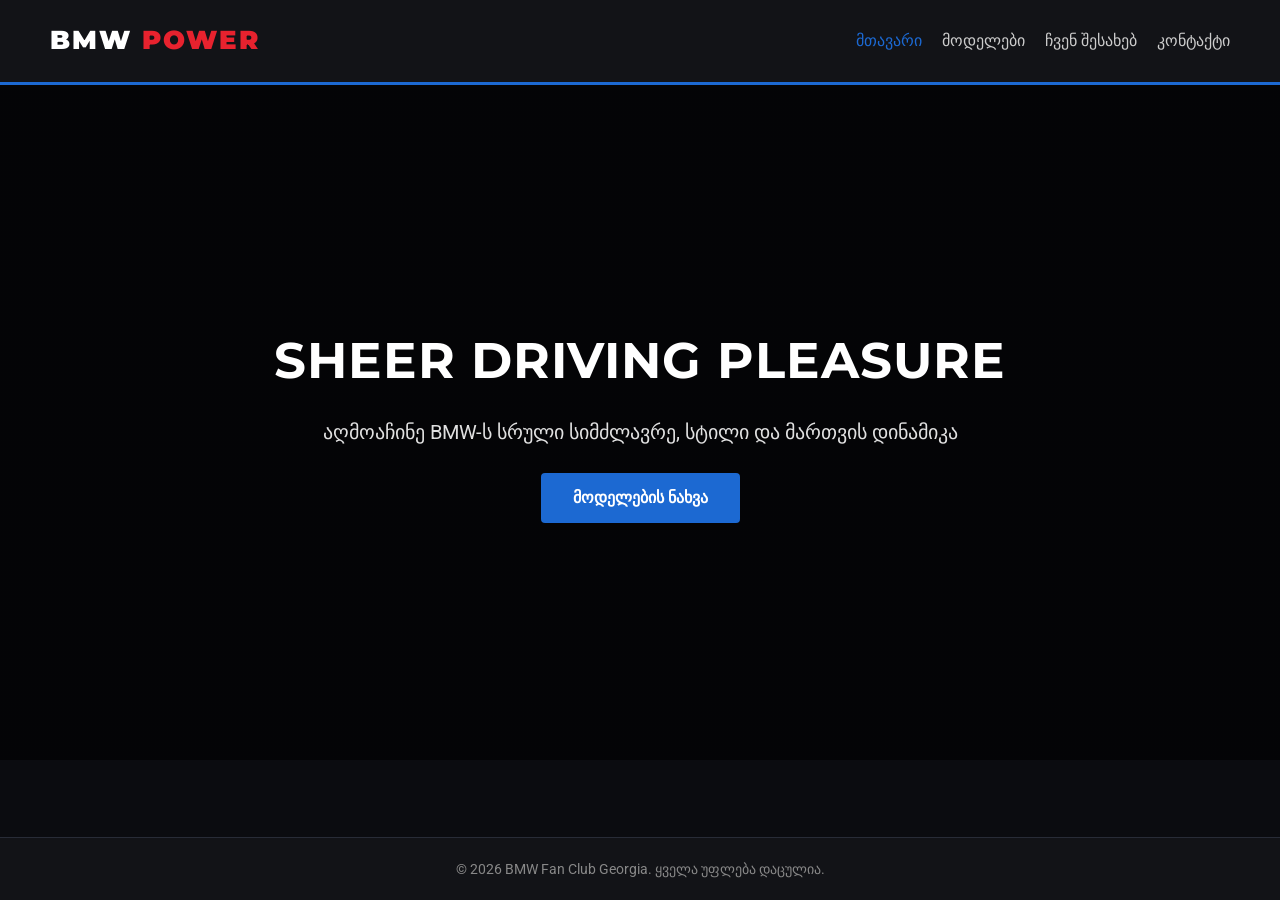
<file: index.html>
<!DOCTYPE html>
<html lang="ka">
<head>
    <meta charset="UTF-8">
    <meta name="viewport" content="width=device-width, initial-scale=1.0">
    <meta name="description" content="BMW Georgia - საუკეთესო BMW M სერიის მოდელები, ისტორია და სიახლეები.">
    <meta name="keywords" content="BMW, BMW M3, BMW M2, BMW M5, ავტომობილები, დრიფტი">
    <meta name="author" content="ლაზარე">
    <title>BMW Georgia - მთავარი</title>
    
    <!-- Google Fonts (2 შრიფტი: Montserrat & Roboto) -->
    <link rel="preconnect" href="https://fonts.googleapis.com">
    <link rel="preconnect" href="https://fonts.gstatic.com" crossorigin>
    <link href="https://fonts.googleapis.com/css2?family=Montserrat:wght@700;900&family=Roboto:wght@400;500&display=swap" rel="stylesheet">
    
    <link rel="stylesheet" href="style.css">
</head>
<body>

    <header>
        <div class="logo">BMW <span>POWER</span></div>
        <nav>
            <ul>
                <li><a href="index.html" class="active">მთავარი</a></li>
                <li><a href="models.html">მოდელები</a></li>
                <li><a href="about.html">ჩვენ შესახებ</a></li>
                <li><a href="contact.html">კონტაქტი</a></li>
            </ul>
        </nav>
    </header>

    <section class="hero">
        <div class="hero-content">
            <h1>Sheer Driving Pleasure</h1>
            <p>აღმოაჩინე BMW-ს სრული სიმძლავრე, სტილი და მართვის დინამიკა</p>
            <a href="models.html" class="btn">მოდელების ნახვა</a>
        </div>
    </section>

    <footer>
        <p>&copy; 2026 BMW Fan Club Georgia. ყველა უფლება დაცულია.</p>
    </footer>

</body>
</html>
</file>
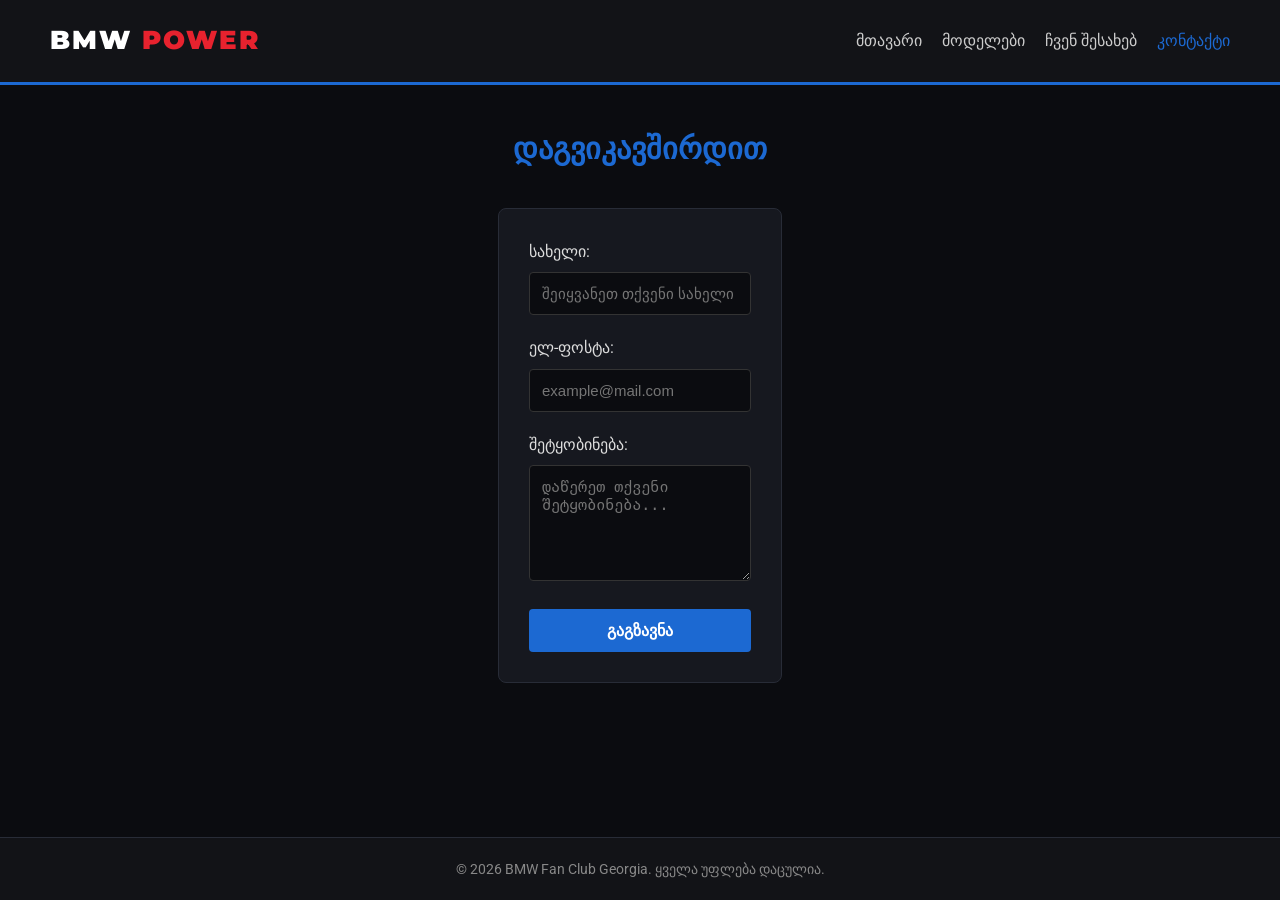
<file: contact.html>
<!DOCTYPE html>
<html lang="ka">
<head>
    <meta charset="UTF-8">
    <meta name="viewport" content="width=device-width, initial-scale=1.0">
    <meta name="description" content="დაგვიკავშირდით BMW კლუბის წევრობისთვის ან კითხვებისთვის.">
    <title>BMW Georgia - კონტაქტი</title>
    <link href="https://fonts.googleapis.com/css2?family=Montserrat:wght@700;900&family=Roboto:wght@400;500&display=swap" rel="stylesheet">
    <link rel="stylesheet" href="style.css">
</head>
<body>

    <header>
        <div class="logo">BMW <span>POWER</span></div>
        <nav>
            <ul>
                <li><a href="index.html">მთავარი</a></li>
                <li><a href="models.html">მოდელები</a></li>
                <li><a href="about.html">ჩვენ შესახებ</a></li>
                <li><a href="contact.html" class="active">კონტაქტი</a></li>
            </ul>
        </nav>
    </header>

    <main class="container">
        <h2>დაგვიკავშირდით</h2>
        
        <form class="contact-form" action="#" method="POST">
            <div class="form-group">
                <label for="name">სახელი:</label>
                <input type="text" id="name" name="name" placeholder="შეიყვანეთ თქვენი სახელი" required>
            </div>
            
            <div class="form-group">
                <label for="email">ელ-ფოსტა:</label>
                <input type="email" id="email" name="email" placeholder="example@mail.com" required>
            </div>

            <div class="form-group">
                <label for="message">შეტყობინება:</label>
                <textarea id="message" name="message" rows="5" placeholder="დაწერეთ თქვენი შეტყობინება..." required></textarea>
            </div>

            <button type="submit" class="btn-submit">გაგზავნა</button>
        </form>
    </main>

    <footer>
        <p>&copy; 2026 BMW Fan Club Georgia. ყველა უფლება დაცულია.</p>
    </footer>

</body>
</html>
</file>
<file: style.css>
/* 1. ზოგადი პარამეტრები & 2 შრიფტი */
* {
    margin: 0;
    padding: 0;
    box-sizing: border-box;
}

body {
    font-family: 'Roboto', sans-serif;
    background-color: #0b0c10;
    color: #ffffff;
    line-height: 1.6;
    display: flex;
    flex-direction: column;
    min-height: 100vh;
}

h1, h2, h3, .logo {
    font-family: 'Montserrat', sans-serif;
    text-transform: uppercase;
}

/* 2. ნავიგაცია */
header {
    background-color: #121317;
    display: flex;
    justify-content: space-between;
    align-items: center;
    padding: 20px 50px;
    border-bottom: 3px solid #1c69d2; /* BMW ცისფერი */
}

.logo {
    font-size: 26px;
    font-weight: 900;
    letter-spacing: 2px;
}

.logo span {
    color: #e7222e; /* BMW წითელი */
}

nav ul {
    display: flex;
    list-style: none;
    gap: 20px;
}

nav a {
    color: #ccc;
    text-decoration: none;
    font-weight: 500;
    transition: color 0.3s;
}

nav a:hover, nav a.active {
    color: #1c69d2;
}

/* 3. მთავარი სექცია - BMW-ს ახალი ფონური ფოტო */
.hero {
    background: linear-gradient(rgba(0,0,0,0.65), rgba(0,0,0,0.65)), url('https://images.unsplash.com/photo-1541348263662-e082662d82da?w=1600&q=80') center/cover no-repeat;
    height: 75vh;
    display: flex;
    justify-content: center;
    align-items: center;
    text-align: center;
}

.hero h1 {
    font-size: 50px;
    margin-bottom: 15px;
    letter-spacing: 1px;
}

.hero p {
    font-size: 20px;
    margin-bottom: 25px;
    color: #e0e0e0;
}

.btn {
    display: inline-block;
    background-color: #1c69d2;
    color: #fff;
    padding: 12px 32px;
    text-decoration: none;
    font-weight: bold;
    border-radius: 4px;
    transition: 0.3s;
}

.btn:hover {
    background-color: #0e438c;
}

/* 4. კონტეინერი & ბარათები */
.container {
    max-width: 1100px;
    margin: 40px auto;
    padding: 0 20px;
    flex: 1;
}

.container h2 {
    text-align: center;
    margin-bottom: 35px;
    color: #1c69d2;
    font-size: 30px;
}

.cards-grid {
    display: grid;
    grid-template-columns: repeat(auto-fit, minmax(300px, 1fr));
    gap: 25px;
}

.card {
    background-color: #16181f;
    border-radius: 8px;
    overflow: hidden;
    border: 1px solid #282c37;
    transition: transform 0.3s, border-color 0.3s;
}

.card:hover {
    transform: translateY(-6px);
    border-color: #1c69d2;
}

.card img {
    width: 100%;
    height: 220px;
    object-fit: cover;
}

.card h3 {
    padding: 15px 15px 5px;
    color: #ffffff;
}

.card p {
    padding: 0 15px 20px;
    color: #aaa;
    font-size: 14px;
}

/* 5. 'ჩვენ შესახებ' ფოტო */
.about-image img {
    width: 100%;
    height: 380px;
    object-fit: cover;
    border-radius: 8px;
    margin-bottom: 25px;
    border: 1px solid #282c37;
}

/* 6. ფორმა (Contact) */
.contact-form {
    max-width: 600px;
    margin: 0 auto;
    background-color: #16181f;
    padding: 30px;
    border-radius: 8px;
    border: 1px solid #282c37;
}

.form-group {
    margin-bottom: 20px;
}

.form-group label {
    display: block;
    margin-bottom: 8px;
    color: #ddd;
}

.form-group input, .form-group textarea {
    width: 100%;
    padding: 12px;
    background-color: #0b0c10;
    border: 1px solid #333;
    color: #fff;
    border-radius: 4px;
    font-size: 15px;
}

.form-group input:focus, .form-group textarea:focus {
    outline: none;
    border-color: #1c69d2;
}

.btn-submit {
    width: 100%;
    padding: 12px;
    background-color: #1c69d2;
    color: white;
    border: none;
    font-weight: bold;
    cursor: pointer;
    border-radius: 4px;
    font-size: 16px;
    transition: 0.3s;
}

.btn-submit:hover {
    background-color: #0e438c;
}

/* 7. ფუტერი */
footer {
    background-color: #121317;
    text-align: center;
    padding: 20px;
    margin-top: auto;
    border-top: 1px solid #282c37;
    color: #888;
    font-size: 14px;
}

/* 8. RESPONSIVE (მობილურის ადაპტაცია) */
@media (max-width: 768px) {
    header {
        flex-direction: column;
        gap: 15px;
        padding: 20px;
    }

    nav ul {
        gap: 12px;
    }

    .hero h1 {
        font-size: 32px;
    }

    .hero p {
        font-size: 16px;
    }
}
</file>
